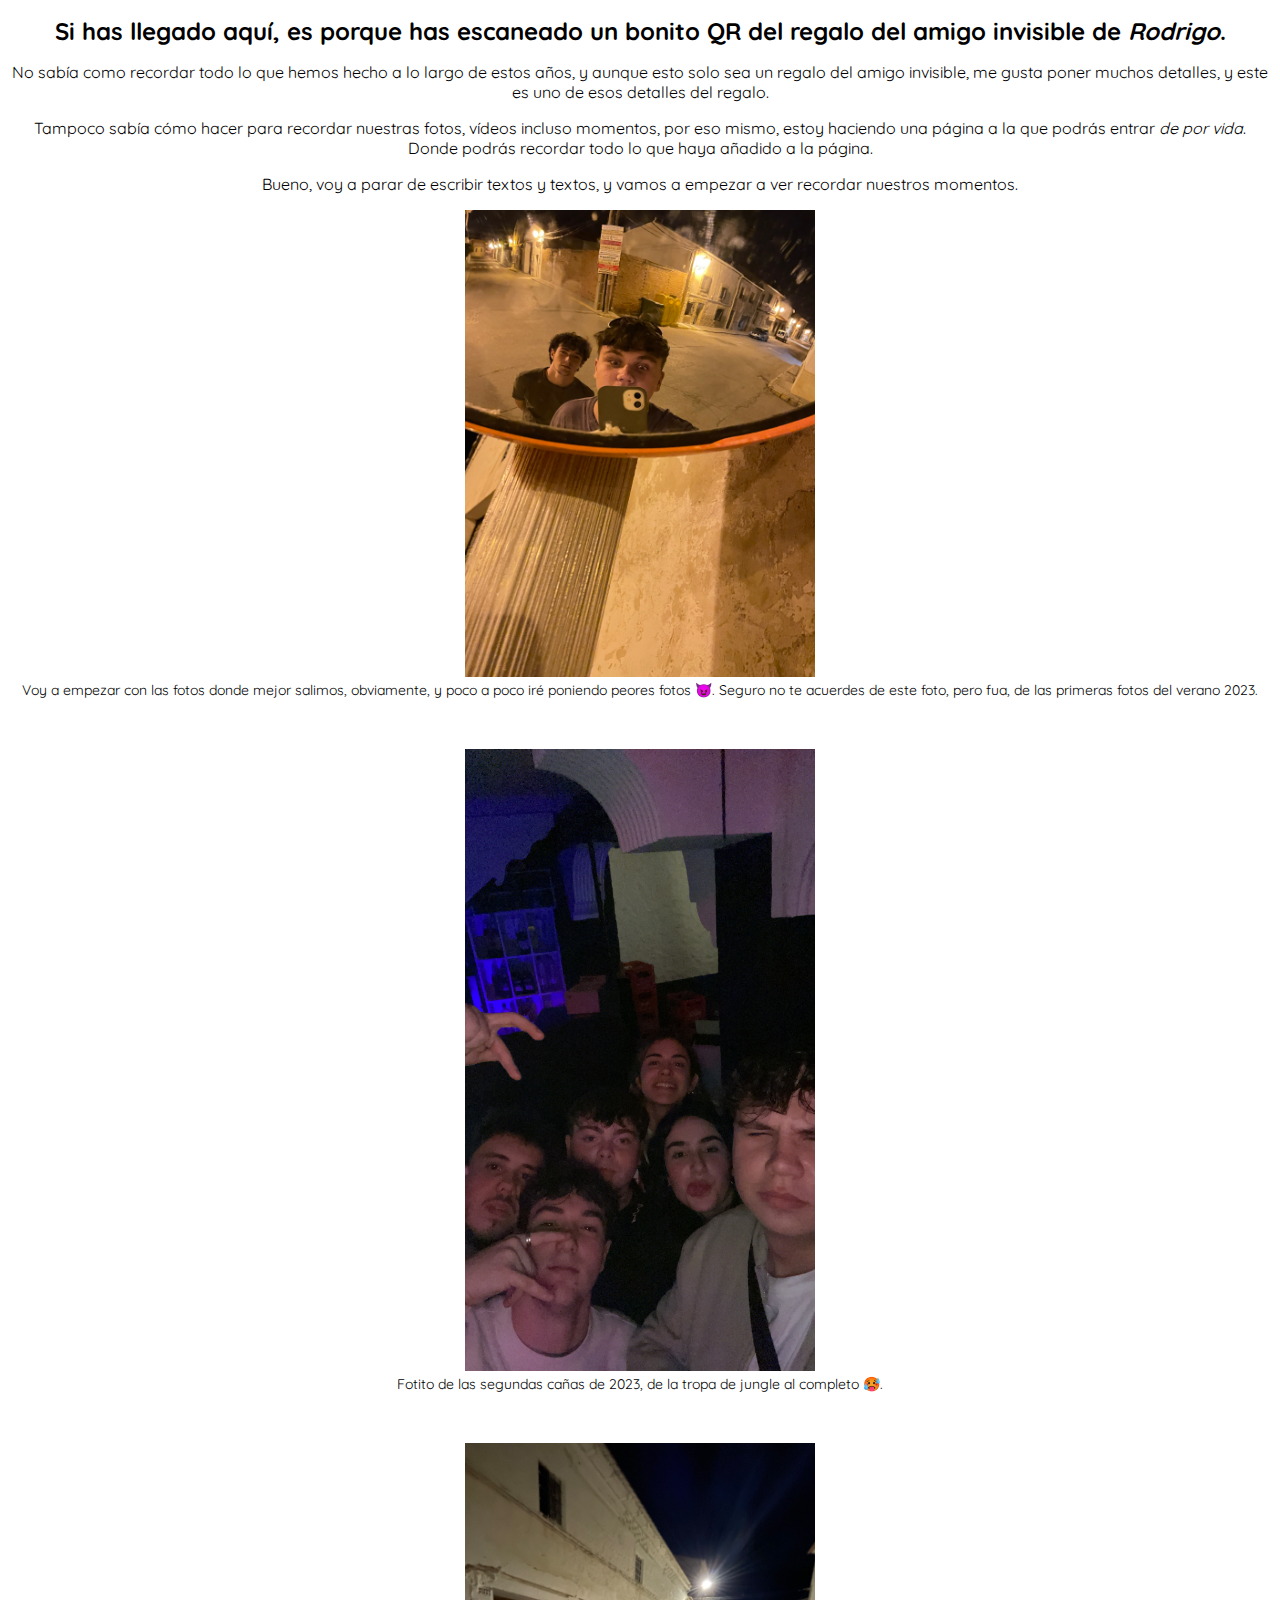
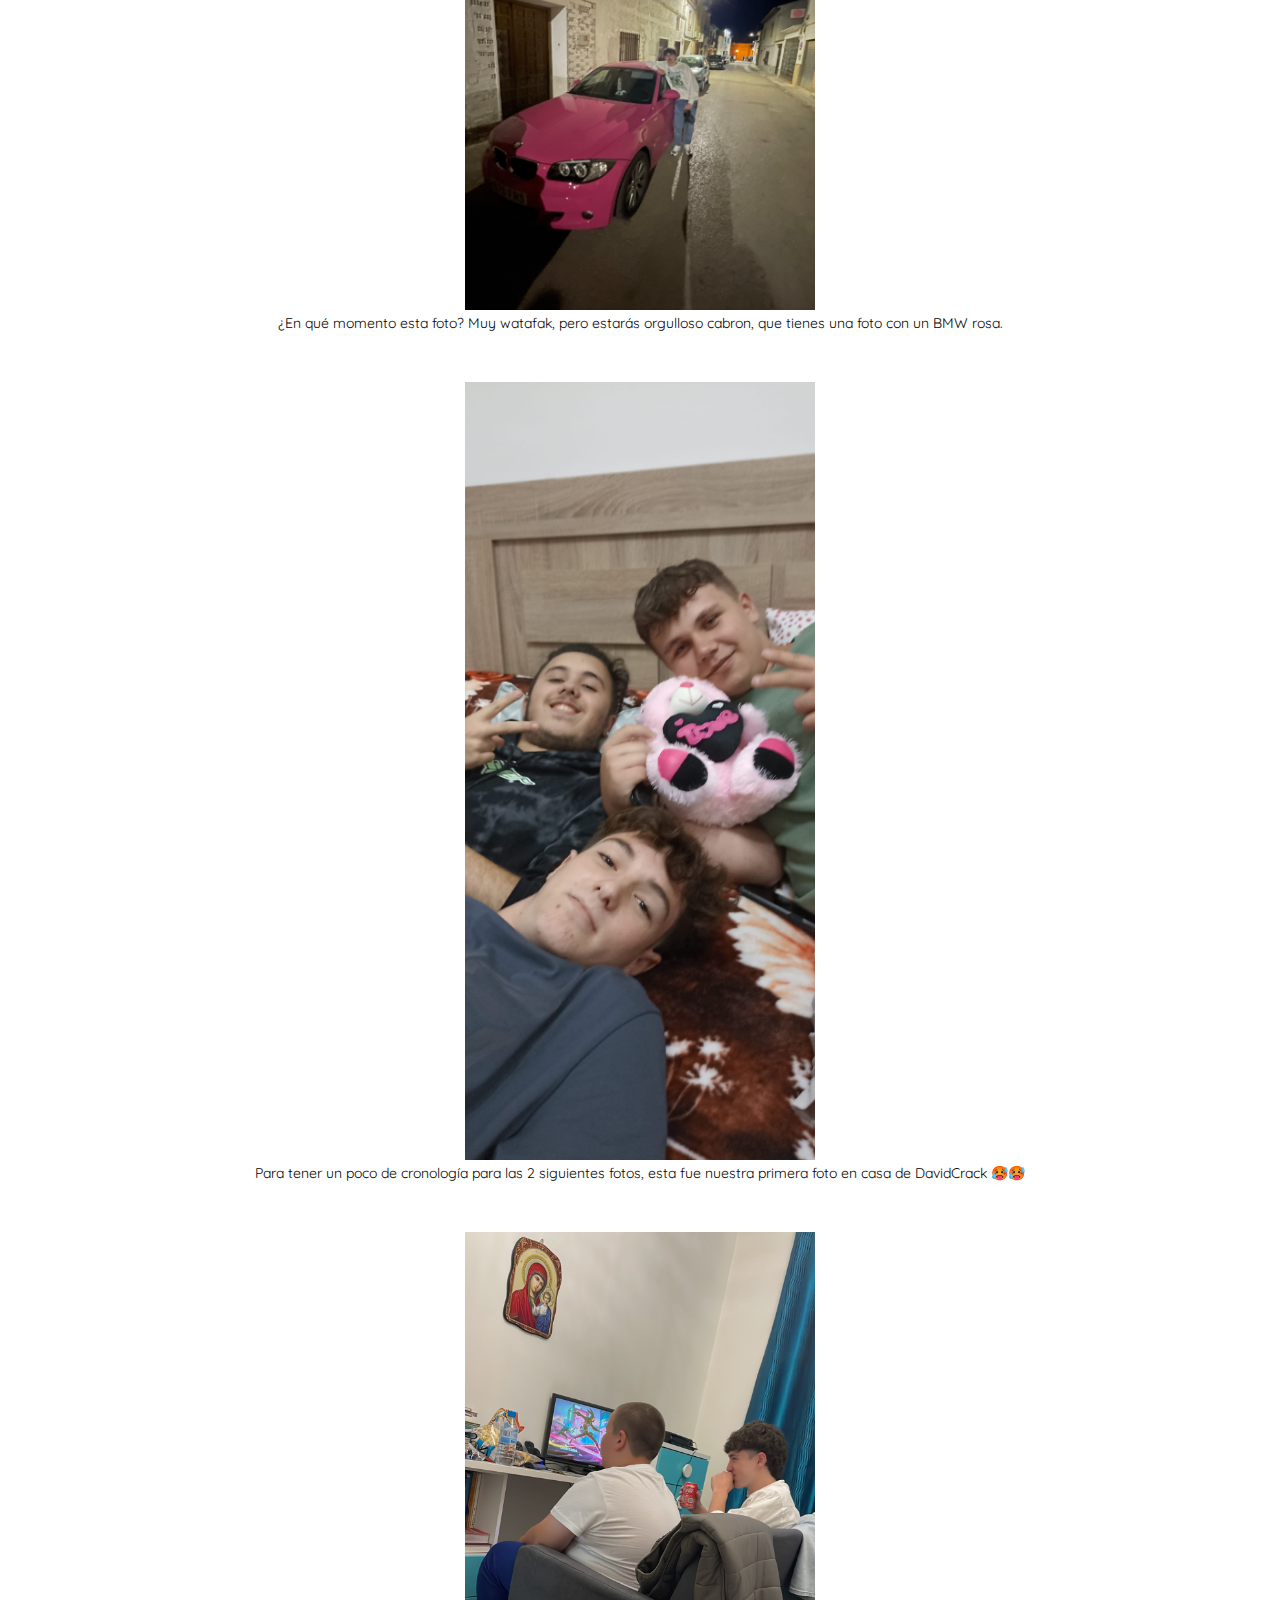
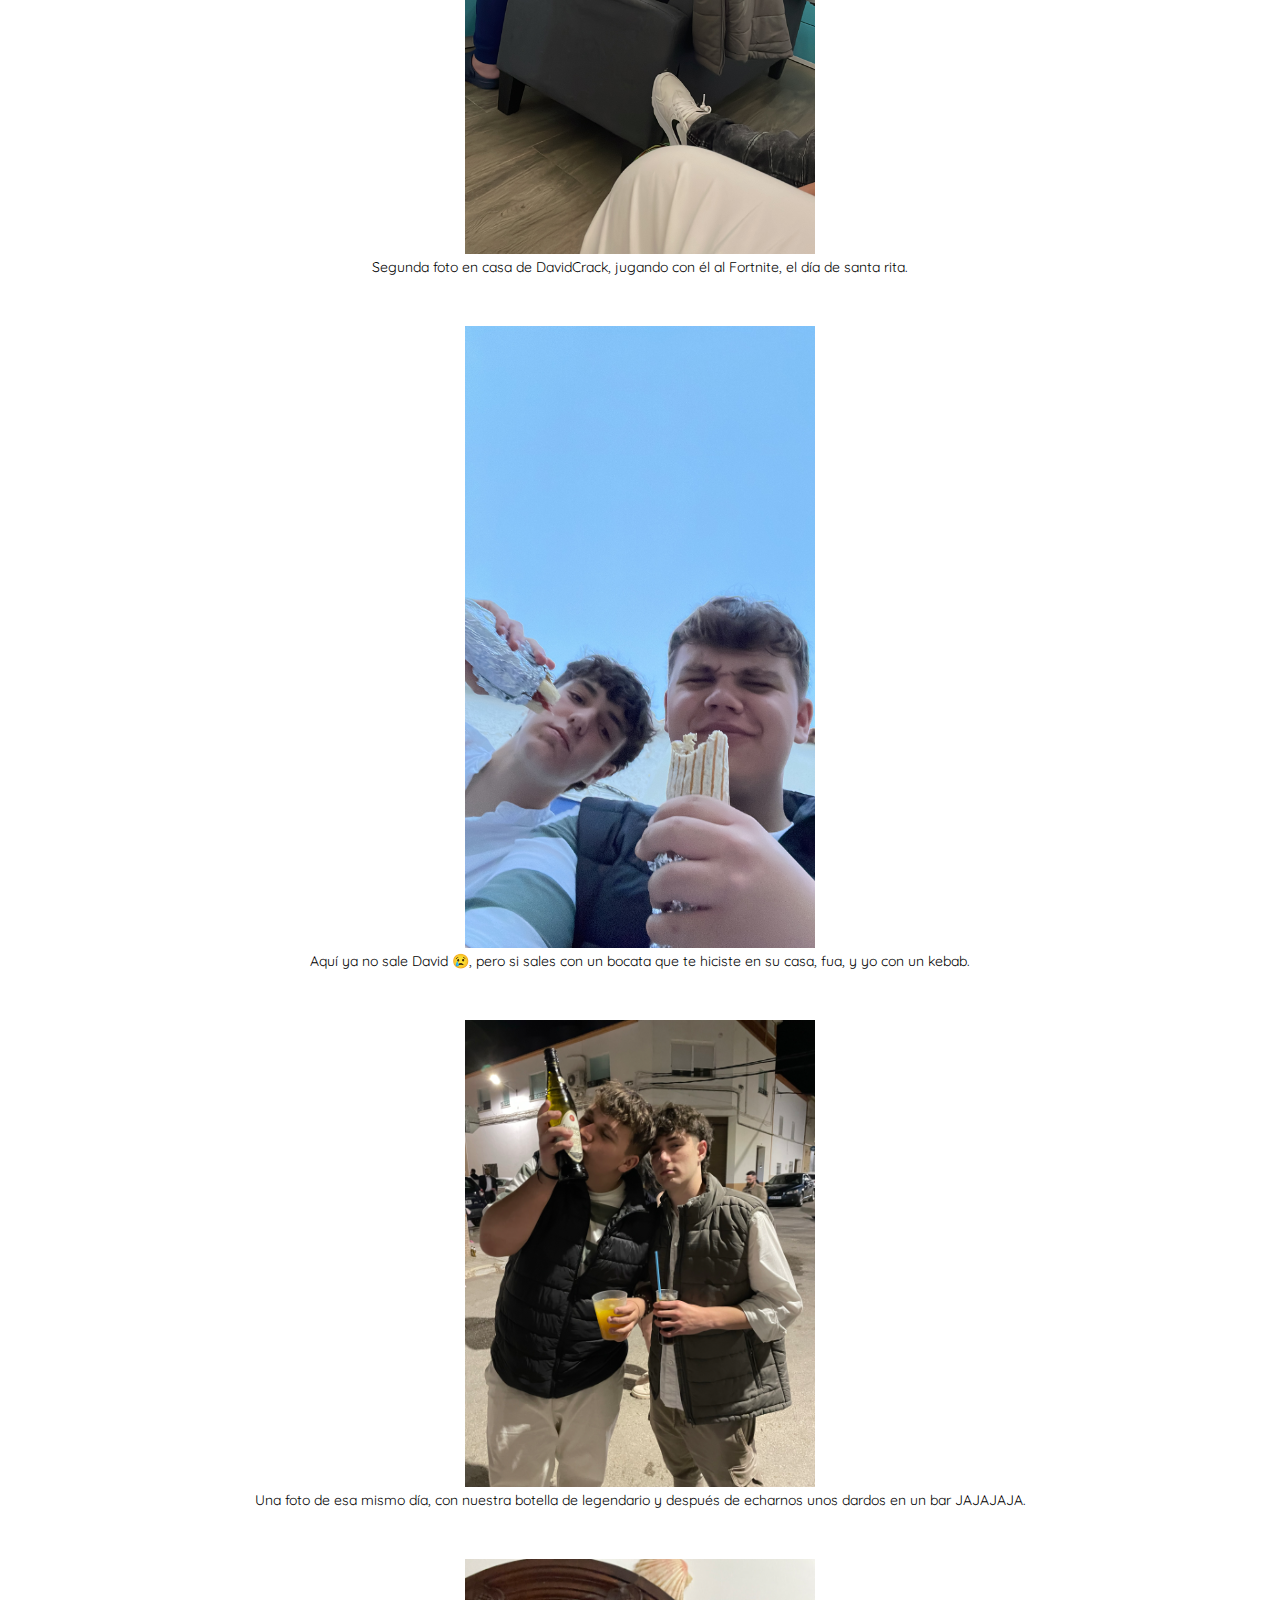
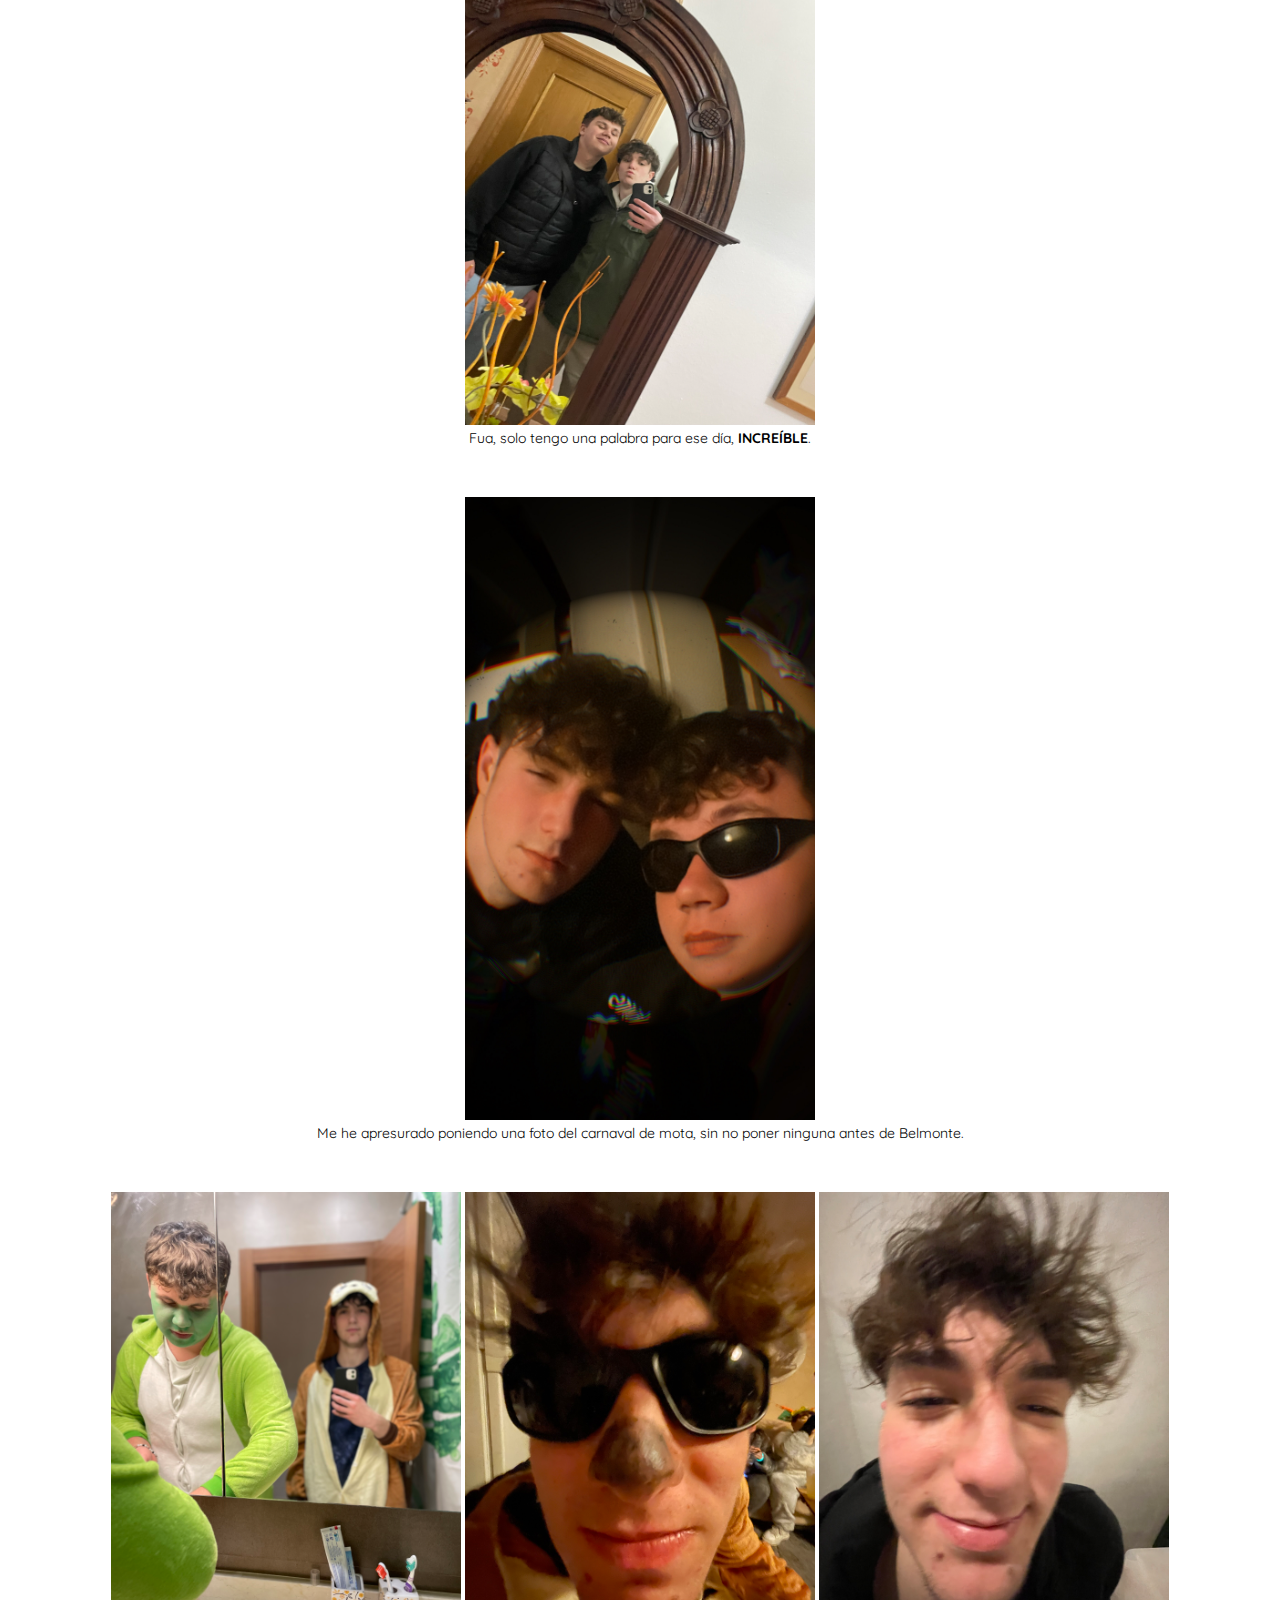
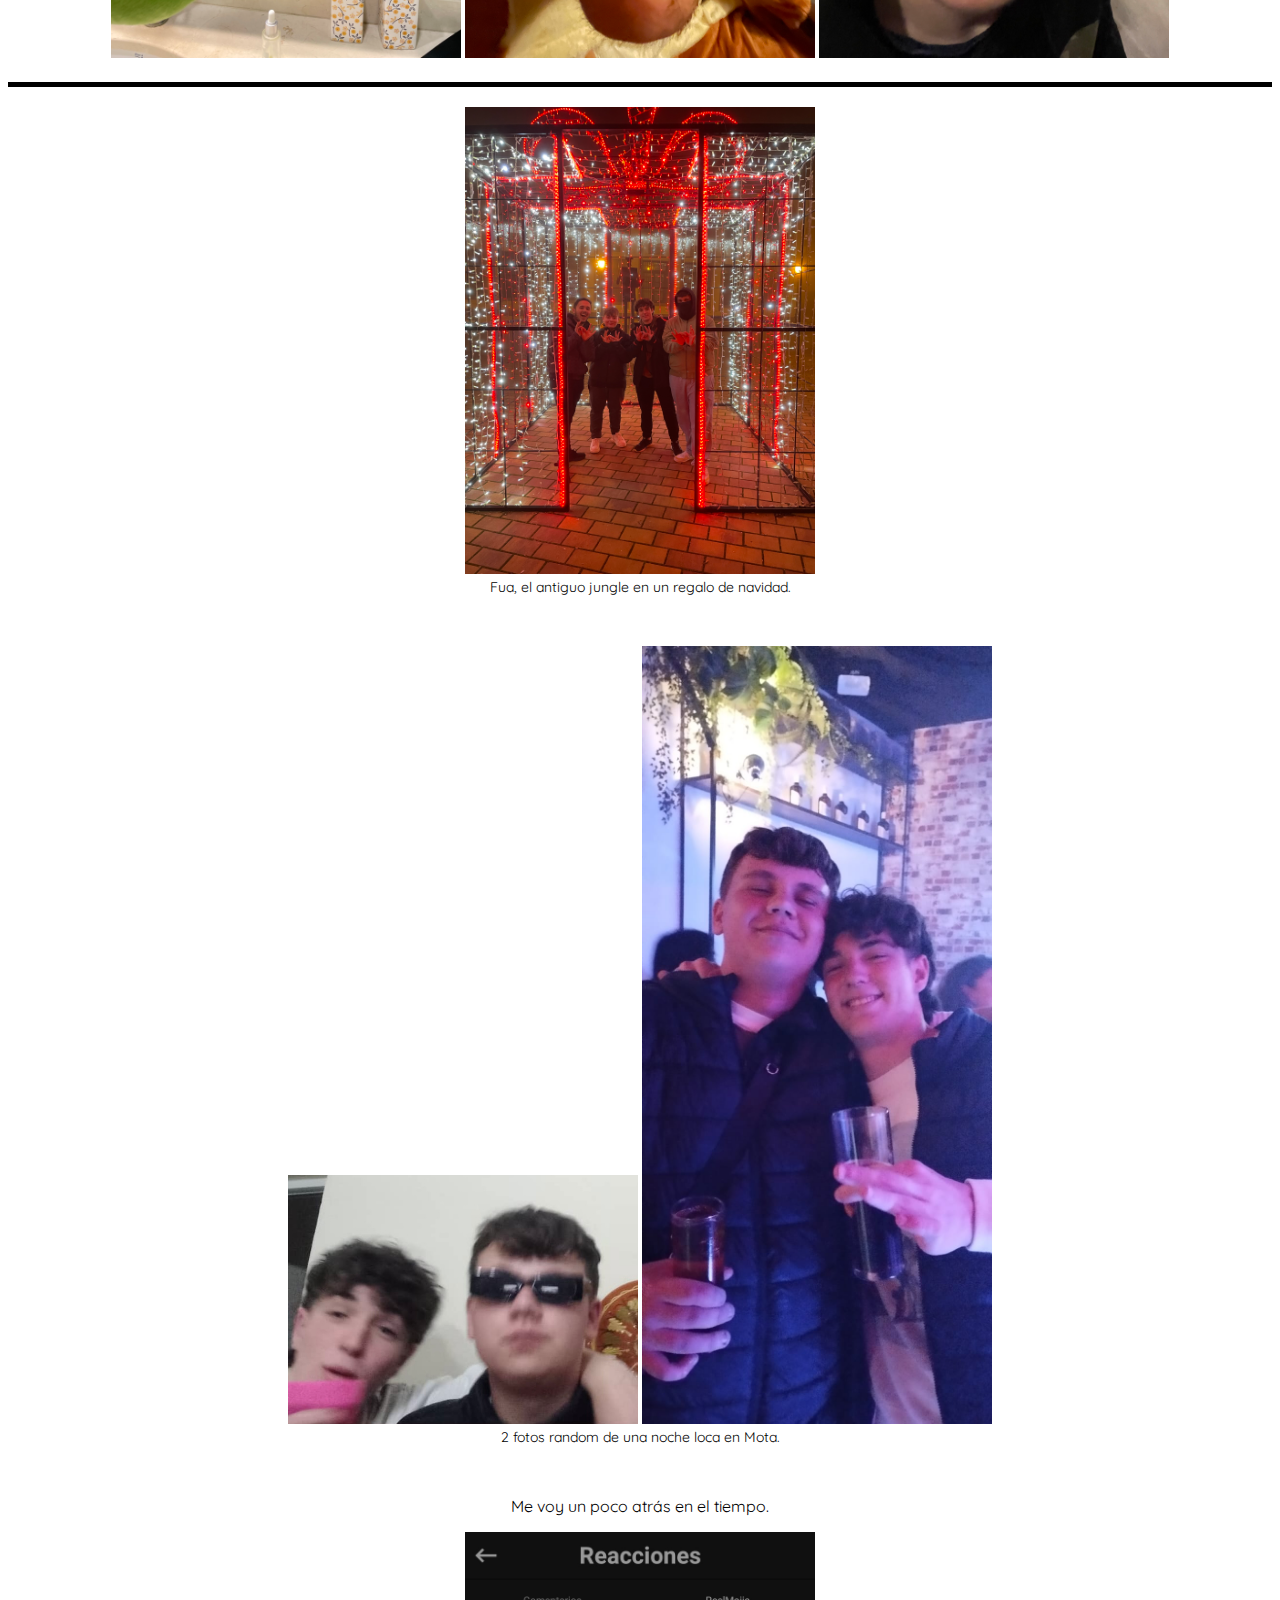
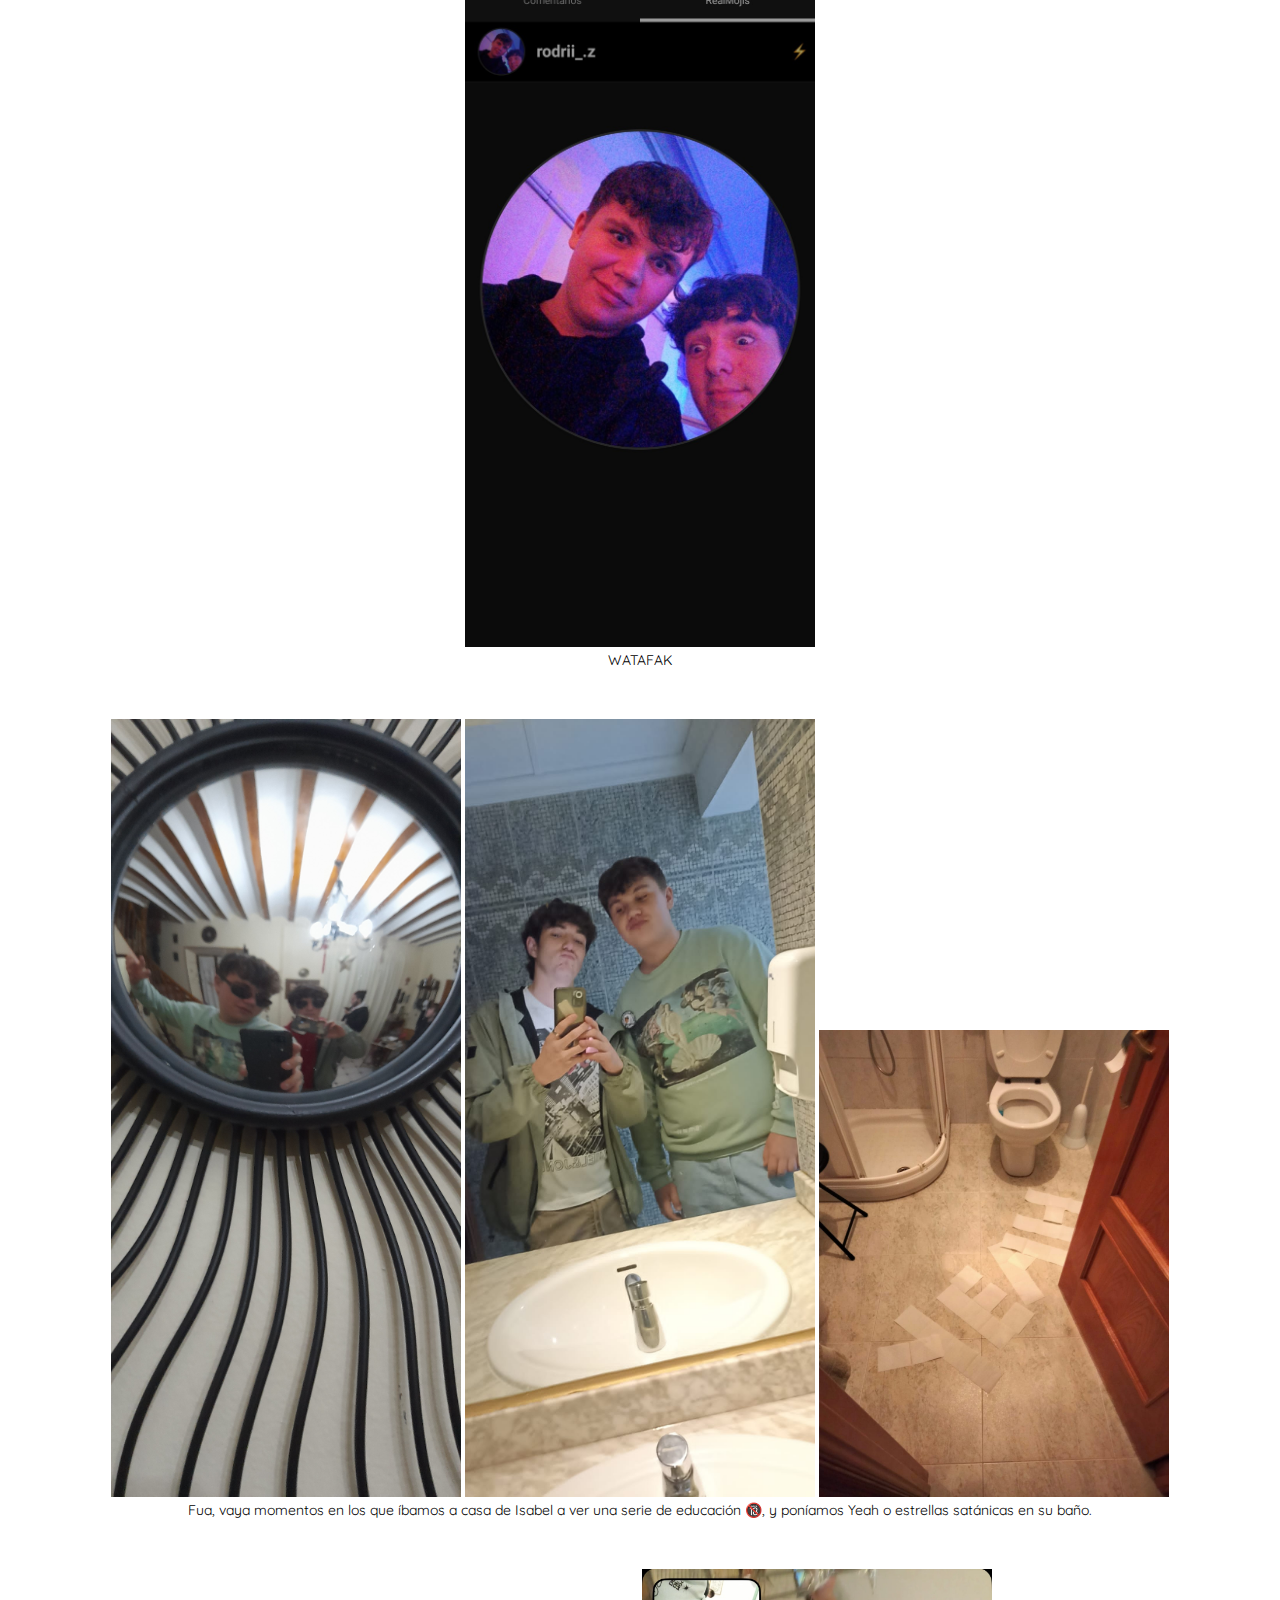
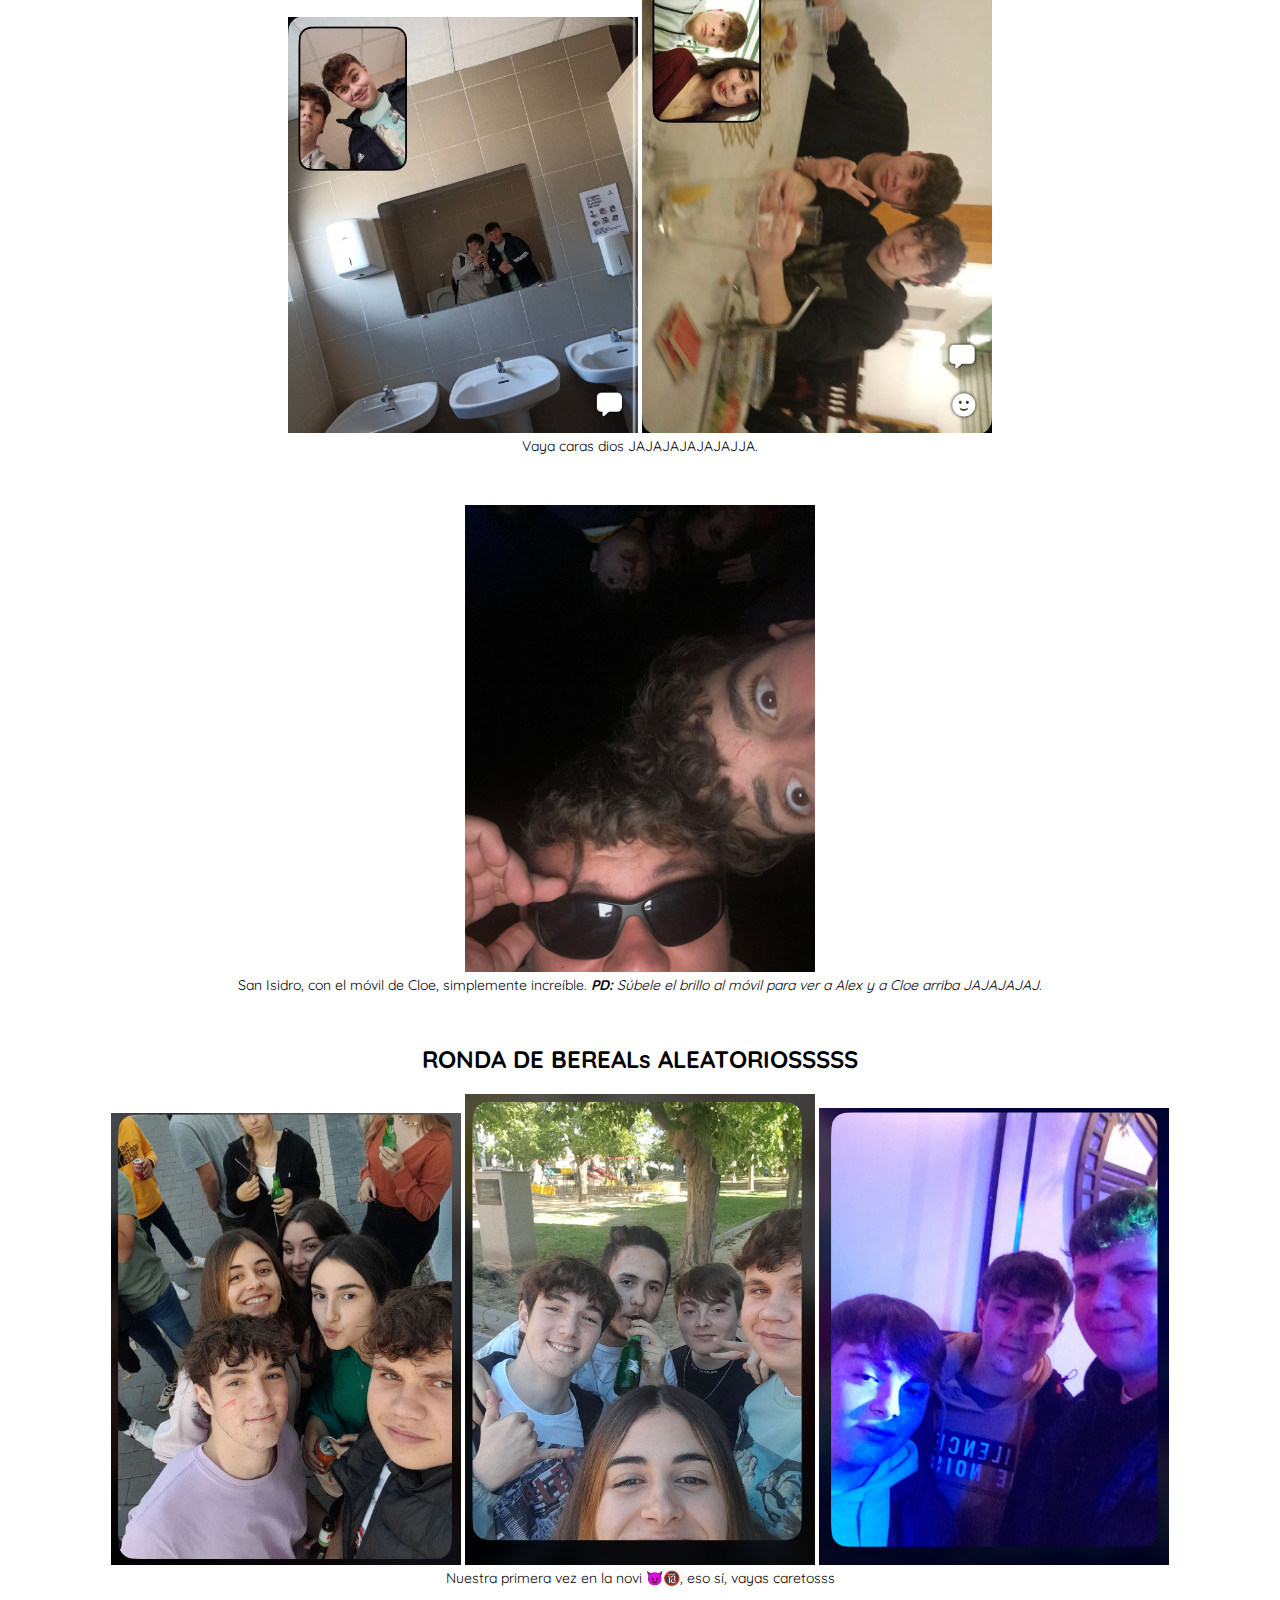
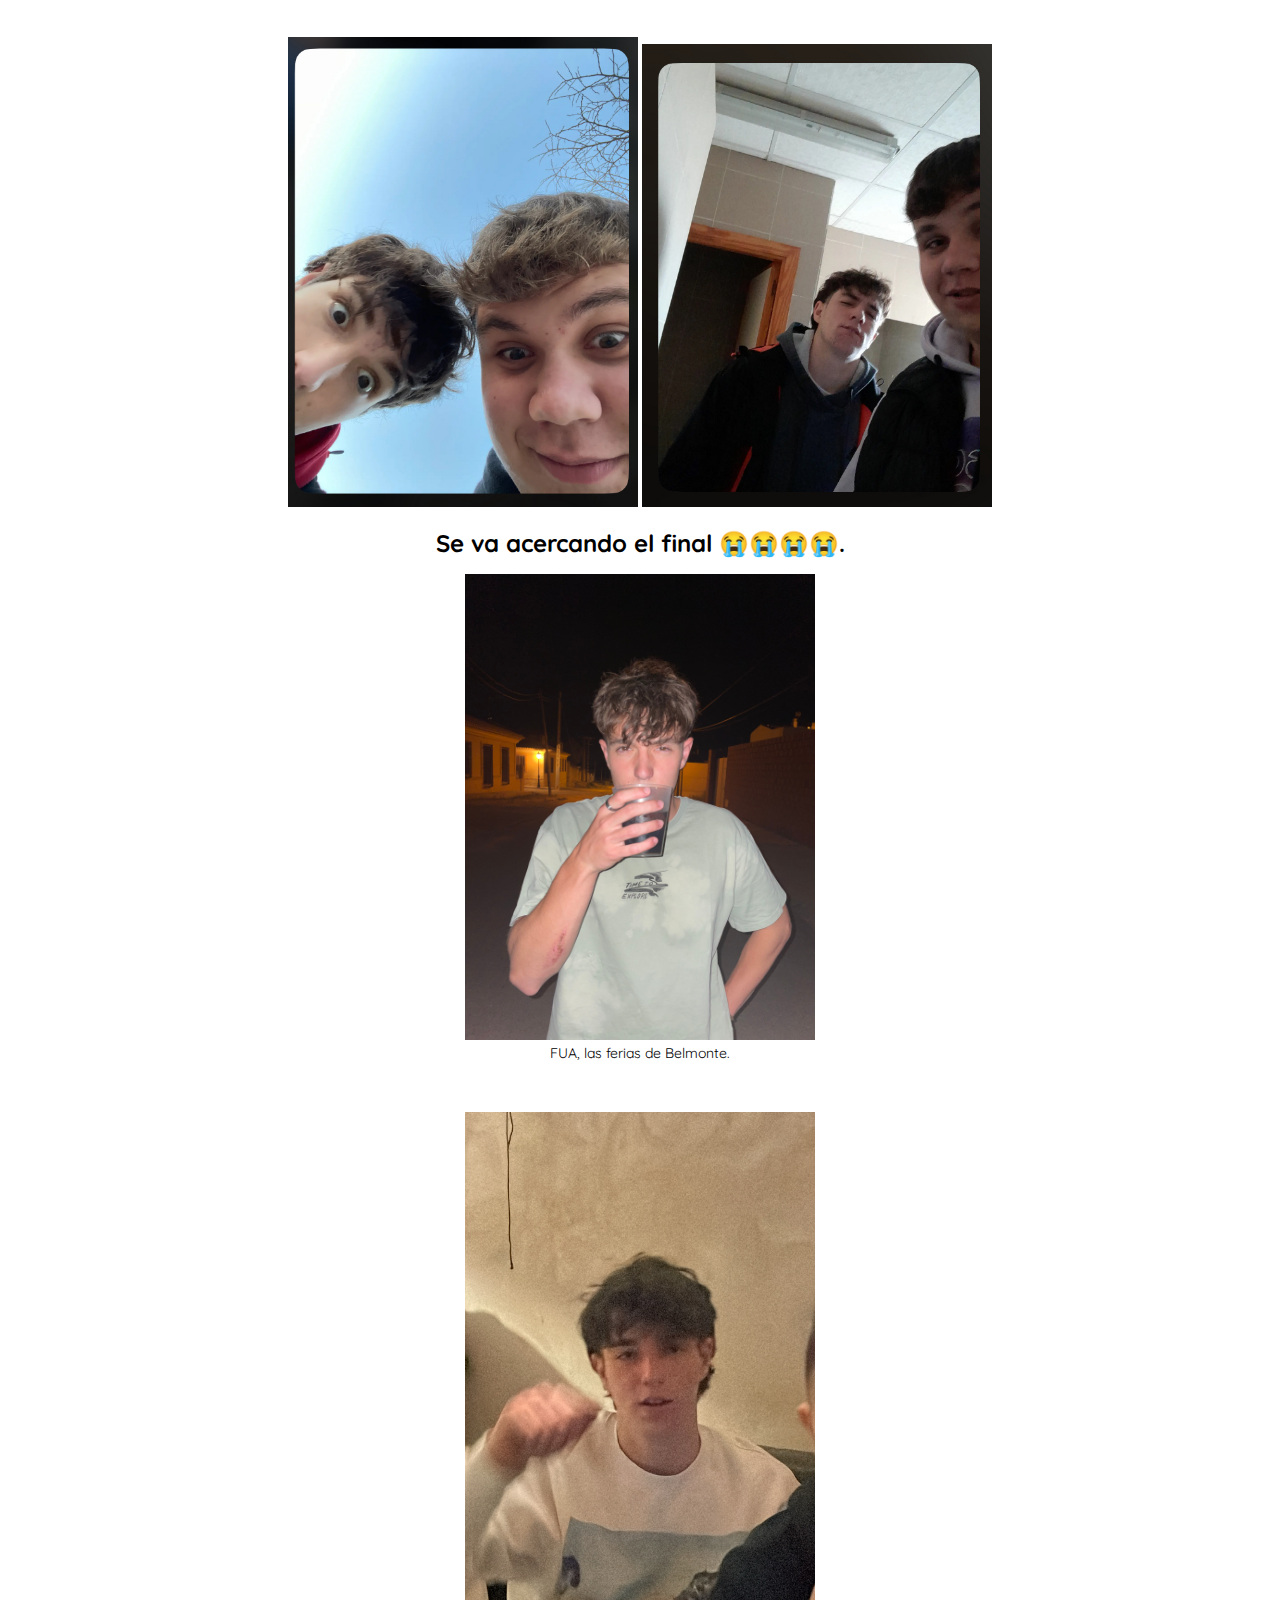
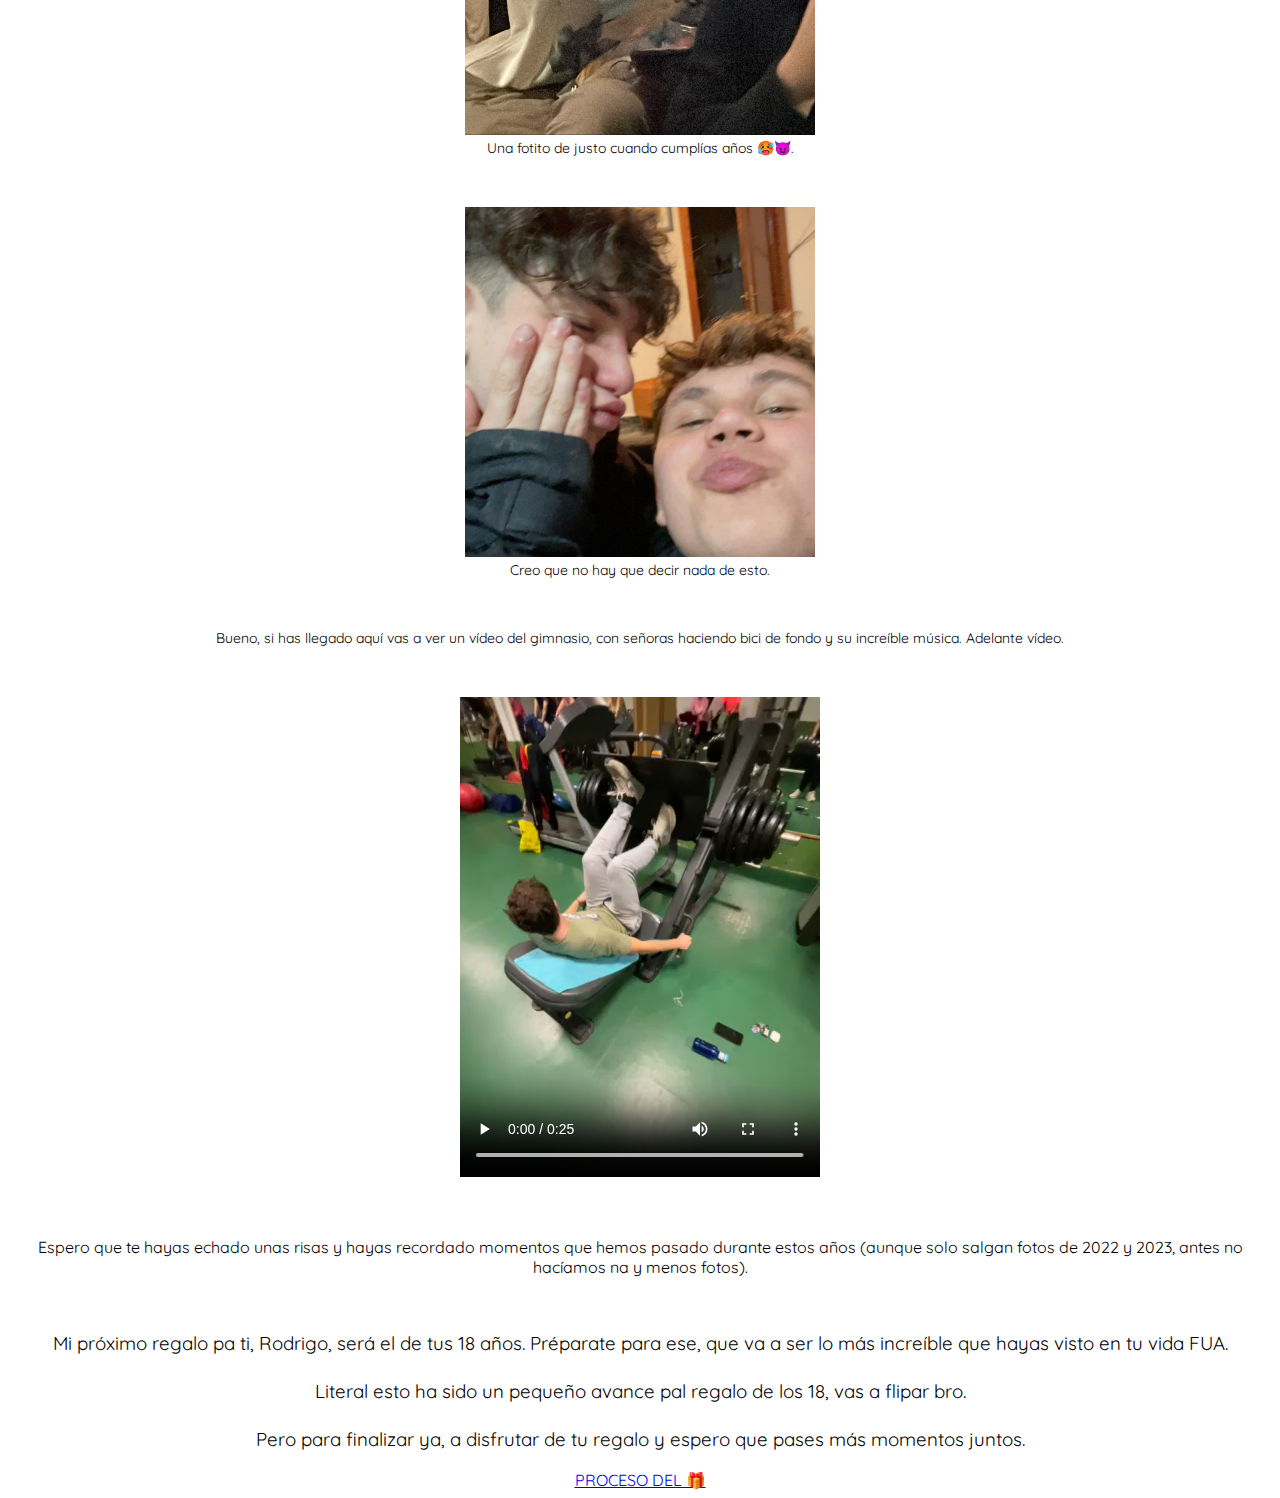
<file: index.html>
<!DOCTYPE html>
<html lang="en">
    <head>
        <meta charset="UTF-8">
        <meta name="viewport" content="width=device-width, initial-scale=1.0">
        <title>REGALO DEL AMIGO INVISIBLE</title>
        <link rel="stylesheet" href="assets/style.css">
    </head>
    <body>
        <h1>Si has llegado aquí, es porque has escaneado un bonito QR del regalo del amigo invisible de <em>Rodrigo</em>.</h1>

        <p>No sabía como recordar todo lo que hemos hecho a lo largo de estos años, y aunque esto solo sea un regalo del amigo invisible, me gusta poner muchos detalles, y este es uno de esos detalles del regalo.</p>
        <p>Tampoco sabía cómo hacer para recordar nuestras fotos, vídeos incluso momentos, por eso mismo, estoy haciendo una página a la que podrás entrar <em>de por vida</em>. Donde podrás recordar todo lo que haya añadido a la página.</p>
        <p>Bueno, voy a parar de escribir textos y textos, y vamos a empezar a ver recordar nuestros momentos.</p>

        <img src="assets/img/image1.jpeg">
        <p class="footer">Voy a empezar con las fotos donde mejor salimos, obviamente, y poco a poco iré poniendo peores fotos 😈. Seguro no te acuerdes de este foto, pero fua, de las primeras fotos del verano 2023. </p>

        <img src="assets/img/image23.jpeg">
        <p class="footer">Fotito de las segundas cañas de 2023, de la tropa de jungle al completo 🥵.</p>

        <img src="assets/img/image9.jpeg">
        <p class="footer">¿En qué momento esta foto? Muy watafak, pero estarás orgulloso cabron, que tienes una foto con un BMW rosa.</p>
 
        <img src="assets/img/image21.jpeg">
        <p class="footer">Para tener un poco de cronología para las 2 siguientes fotos, esta fue nuestra primera foto en casa de DavidCrack 🥵🥵</p>

        <img src="assets/img/image25.jpeg">
        <p class="footer">Segunda foto en casa de DavidCrack, jugando con él al Fortnite, el día de santa rita.</p>

        <img src="assets/img/image4.jpeg">
        <p class="footer">Aquí ya no sale David 😢, pero si sales con un bocata que te hiciste en su casa, fua, y yo con un kebab.</p>

        <img src="assets/img/image3.jpeg">
        <p class="footer">Una foto de esa mismo día, con nuestra botella de legendario y después de echarnos unos dardos en un bar JAJAJAJA.</p>

        <img src="assets/img/image11.jpeg">
        <p class="footer">Fua, solo tengo una palabra para ese día, <b>INCREÍBLE</b>.</p>

        <img src="assets/img/image14.jpeg">
        <p class="footer">Me he apresurado poniendo una foto del carnaval de mota, sin no poner ninguna antes de Belmonte.</p>
        <img src="assets/img/image13.jpeg">
        <img src="assets/img/image12.jpeg">
        <img src="assets/img/image15.jpeg">
        <hr>
        <img src="assets/img/image22.jpeg">
        <p class="footer">Fua, el antiguo jungle en un regalo de navidad.</p>

        <img src="assets/img/image8.jpeg">
        <img src="assets/img/image7.jpeg">
        <p class="footer">2 fotos random de una noche loca en Mota.</p>

        <p>Me voy un poco atrás en el tiempo.</p>
        <img src="assets/img/image17.jpeg">
        <p class="footer">WATAFAK</p>
        <img src="assets/img/image18.jpeg">
        <img src="assets/img/image19.jpeg">
        <img src="assets/img/image20.jpeg">
        <p class="footer">Fua, vaya momentos en los que íbamos a casa de Isabel a ver una serie de educación 🔞, y poníamos Yeah o estrellas satánicas en su baño.</p>

        <img src="assets/img/image16.jpeg">
        <img src="assets/img/image10.jpeg">
        <p class="footer">Vaya caras dios JAJAJAJAJAJAJJA.</p>

        <img src="assets/img/image2.jpeg">
        <p class="footer">San Isidro, con el móvil de Cloe, simplemente increíble. <em><b>PD:</b> Súbele el brillo al móvil para ver a Alex y a Cloe arriba JAJAJAJAJ.</em></p>

        <h2>RONDA DE BEREALs ALEATORIOSSSSS</h2>
        <img src="assets/img/image27.jpeg">
        <img src="assets/img/image26.jpeg">
        <img src="assets/img/image30.jpeg">
        <p class="footer">Nuestra primera vez en la novi 😈🔞, eso sí, vayas caretosss</p>
        <img src="assets/img/image29.jpeg">
        <img src="assets/img/image28.jpeg">


        <h1>Se va acercando el final 😭😭😭😭.</h1>
        <img src="assets/img/image0.jpeg">
        <p class="footer">FUA, las ferias de Belmonte.</p>

        <img src="assets/img/image5.jpeg">
        <p class="footer">Una fotito de justo cuando cumplías años 🥵😈.</p>

        <img src="assets/img/image6.jpeg">
        <p class="footer">Creo que no hay que decir nada de esto.</p>

        <p class="footer">Bueno, si has llegado aquí vas a ver un vídeo del gimnasio, con señoras haciendo bici de fondo y su increíble música. Adelante vídeo.</p>

        <video src="assets/img/Vídeo.MOV" controls></video>

        <br><br><br><p>Espero que te hayas echado unas risas y hayas recordado momentos que hemos pasado durante estos años (aunque solo salgan fotos de 2022 y 2023, antes no hacíamos na y menos fotos).</p><br>
        <h3>Mi próximo regalo pa ti, Rodrigo, será el de tus 18 años. Préparate para ese, que va a ser lo más increíble que hayas visto en tu vida FUA.<br><br>Literal esto ha sido un pequeño avance pal regalo de los 18, vas a flipar bro.<br><br>Pero para finalizar ya, a disfrutar de tu regalo y espero que pases más momentos juntos.</h3>

        <a href="./proceso.html">PROCESO DEL 🎁</a>
    </body>
</html>
</file>
<file: assets/style.css>
@font-face {
    font-family: 'Quicksand';
    src: url('./fonts/Quicksand-VariableFont_wght.ttf') format('truetype');
}

* {
    text-align: center;
    font-family: 'Quicksand';
}

h1 {
    font-size: 24px;
}

img {
    margin-bottom: 0;
    width: 350px;
}

p.footer {
    margin-top: 0;
    margin-bottom: 50px;
    font-size: 14px;
}

hr {
    height: 5px;
    background-color: black;
    border: none;
    margin: 20px 0;
}

h3 {
    font-weight: normal;
}
</file>
